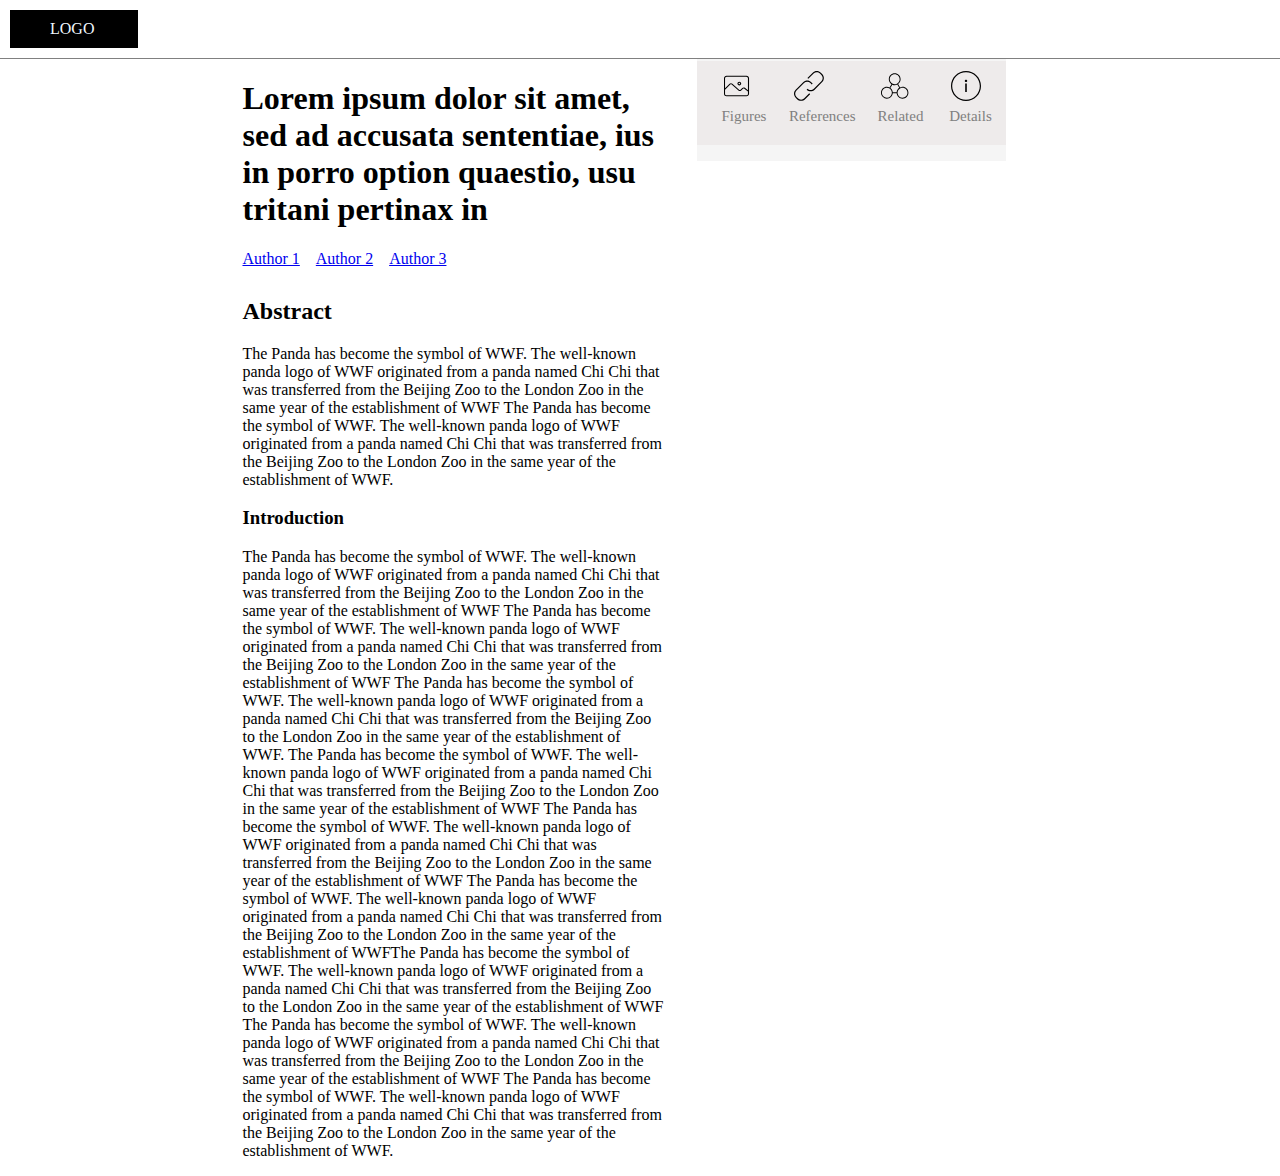
<file: index.html>
<!DOCTYPE html>
<html lang="en">
  <head>
    <meta charset="UTF-8" />
    <meta name="viewport" content="width=device-width, initial-scale=1.0" />
    <title>LOGO</title>
   <script
  src="https://code.jquery.com/jquery-3.5.1.js"
  integrity="sha256-QWo7LDvxbWT2tbbQ97B53yJnYU3WhH/C8ycbRAkjPDc="
  crossorigin="anonymous"></script>
<link rel="shortcut icon" href="#">
    <link rel="stylesheet" href="style.css" />
    <script src="index.js"></script>
  </head>
  <body>
    <p class="logo" id="logo">LOGO</p>
    <main>
      <article class="left_panel" style="display:none" id="resArticle"></article>
      <article class="left_panel" id="article">
        <header>
          <h1>
            Lorem ipsum dolor sit amet, sed ad accusata sententiae, ius in porro
            option quaestio, usu tritani pertinax in
          </h1>
        </header>
        <nav class="links">
          <ol class="hyperLink">
            <li><a href="#">Author 1</a> &nbsp;&nbsp</li>
            <li><a href="#">Author 2</a> &nbsp;&nbsp</li>
            <li><a href="#">Author 3</a> &nbsp;&nbsp</li>
          </ol>
        </nav>

        <div>
          <h2>Abstract</h2>
          <p>
            The Panda has become the symbol of WWF. The well-known panda logo of
            WWF originated from a panda named Chi Chi that was transferred from
            the Beijing Zoo to the London Zoo in the same year of the
            establishment of WWF The Panda has become the symbol of WWF. The
            well-known panda logo of WWF originated from a panda named Chi Chi
            that was transferred from the Beijing Zoo to the London Zoo in the
            same year of the establishment of WWF.
          </p>
        </div>
        <div>
          <h3>Introduction</h3>
          <p>
            The Panda has become the symbol of WWF. The well-known panda logo of
            WWF originated from a panda named Chi Chi that was transferred from
            the Beijing Zoo to the London Zoo in the same year of the
            establishment of WWF The Panda has become the symbol of WWF. The
            well-known panda logo of WWF originated from a panda named Chi Chi
            that was transferred from the Beijing Zoo to the London Zoo in the
            same year of the establishment of WWF The Panda has become the
            symbol of WWF. The well-known panda logo of WWF originated from a
            panda named Chi Chi that was transferred from the Beijing Zoo to the
            London Zoo in the same year of the establishment of WWF. The Panda
            has become the symbol of WWF. The well-known panda logo of WWF
            originated from a panda named Chi Chi that was transferred from the
            Beijing Zoo to the London Zoo in the same year of the establishment
            of WWF The Panda has become the symbol of WWF. The well-known panda
            logo of WWF originated from a panda named Chi Chi that was
            transferred from the Beijing Zoo to the London Zoo in the same year
            of the establishment of WWF The Panda has become the symbol of WWF.
            The well-known panda logo of WWF originated from a panda named Chi
            Chi that was transferred from the Beijing Zoo to the London Zoo in
            the same year of the establishment of WWFThe Panda has become the
            symbol of WWF. The well-known panda logo of WWF originated from a
            panda named Chi Chi that was transferred from the Beijing Zoo to the
            London Zoo in the same year of the establishment of WWF The Panda
            has become the symbol of WWF. The well-known panda logo of WWF
            originated from a panda named Chi Chi that was transferred from the
            Beijing Zoo to the London Zoo in the same year of the establishment
            of WWF The Panda has become the symbol of WWF. The well-known panda
            logo of WWF originated from a panda named Chi Chi that was
            transferred from the Beijing Zoo to the London Zoo in the same year
            of the establishment of WWF.
          </p>
        </div>
      </article>
      <section >
     
      <aside   id="k" class="right_panel">
        <nav  id="nav">
          <ul >
            <li >
              <a href="./figure.html">
                <img src="./assests/figures.svg" alt="my img" />
                <span class="caption">Figures</span>
              </a>
            </li>
            <li>
              <a href="./reference.html">
                <img src="./assests/references.svg" alt="my img" />
                <span class="caption">References</span>
              </a>
            </li>
            <li>
              <a href="./related.html">
                <img src="./assests/related.svg" alt="my img" />
                <span class="caption">Related</span>
              </a>
            </li>
            <li >
              <a href="details.html" id="info">
                <img src="./assests/info.svg" alt="my img" />
                <span class="caption">Details</span>
              </a>
            </li>
          </ul>
        </nav>
        <div id="figure">
        </div>
      </section>
      </aside>  
   
    </section>
    </main>
  </body>
</html>
</file>
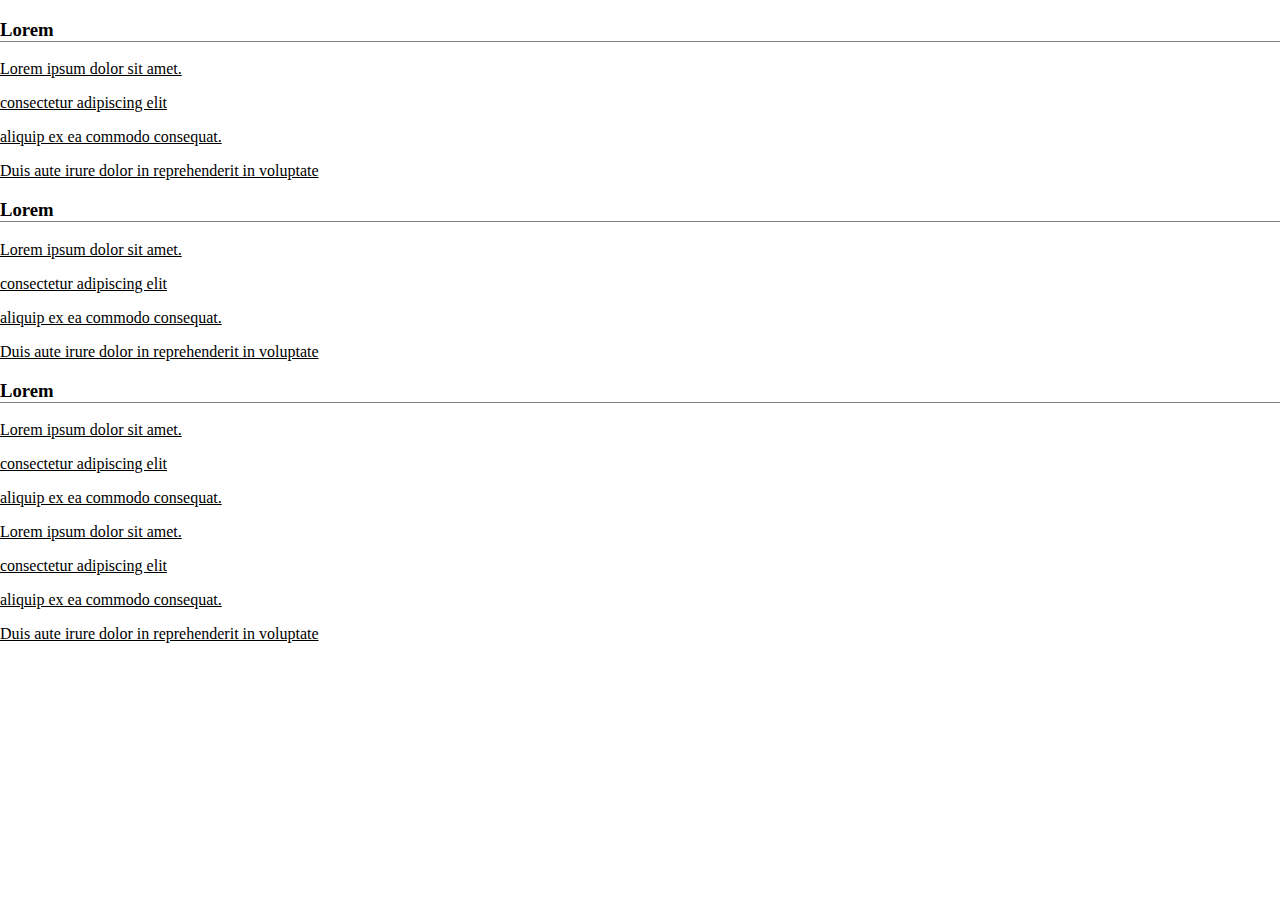
<file: details.html>
<!DOCTYPE html>
<html lang="en">
  <head>
    <meta charset="UTF-8" />
    <meta name="viewport" content="width=device-width, initial-scale=1.0" />
    <title>Document</title>
    <link rel="stylesheet" href="style.css" />
  </head>
  <body>
    <a id="backAnchor" href="./index.html"><i class="arrow left"></i>Back</a>

    <div class="detailsPage">
      <div class="first">
        <h3>Lorem</h3>
        <p>Lorem ipsum dolor sit amet.</p>
        <p>consectetur adipiscing elit</p>
        <p>aliquip ex ea commodo consequat.</p>
        <p>Duis aute irure dolor in reprehenderit in voluptate</p>
        <h3>Lorem</h3>
        <p>Lorem ipsum dolor sit amet.</p>
        <p>consectetur adipiscing elit</p>
        <p>aliquip ex ea commodo consequat.</p>
        <p>Duis aute irure dolor in reprehenderit in voluptate</p>
        <h3>Lorem</h3>
        <p>Lorem ipsum dolor sit amet.</p>
        <p>consectetur adipiscing elit</p>
        <p>aliquip ex ea commodo consequat.</p>
        <p>Lorem ipsum dolor sit amet.</p>
        <p>consectetur adipiscing elit</p>
        <p>aliquip ex ea commodo consequat.</p>
        <p>Duis aute irure dolor in reprehenderit in voluptate</p>
      </div>
    </div>
    <script>
      function test() {
        console.log('TEST YZN');
      }
    </script>
  </body>
</html>
</file>
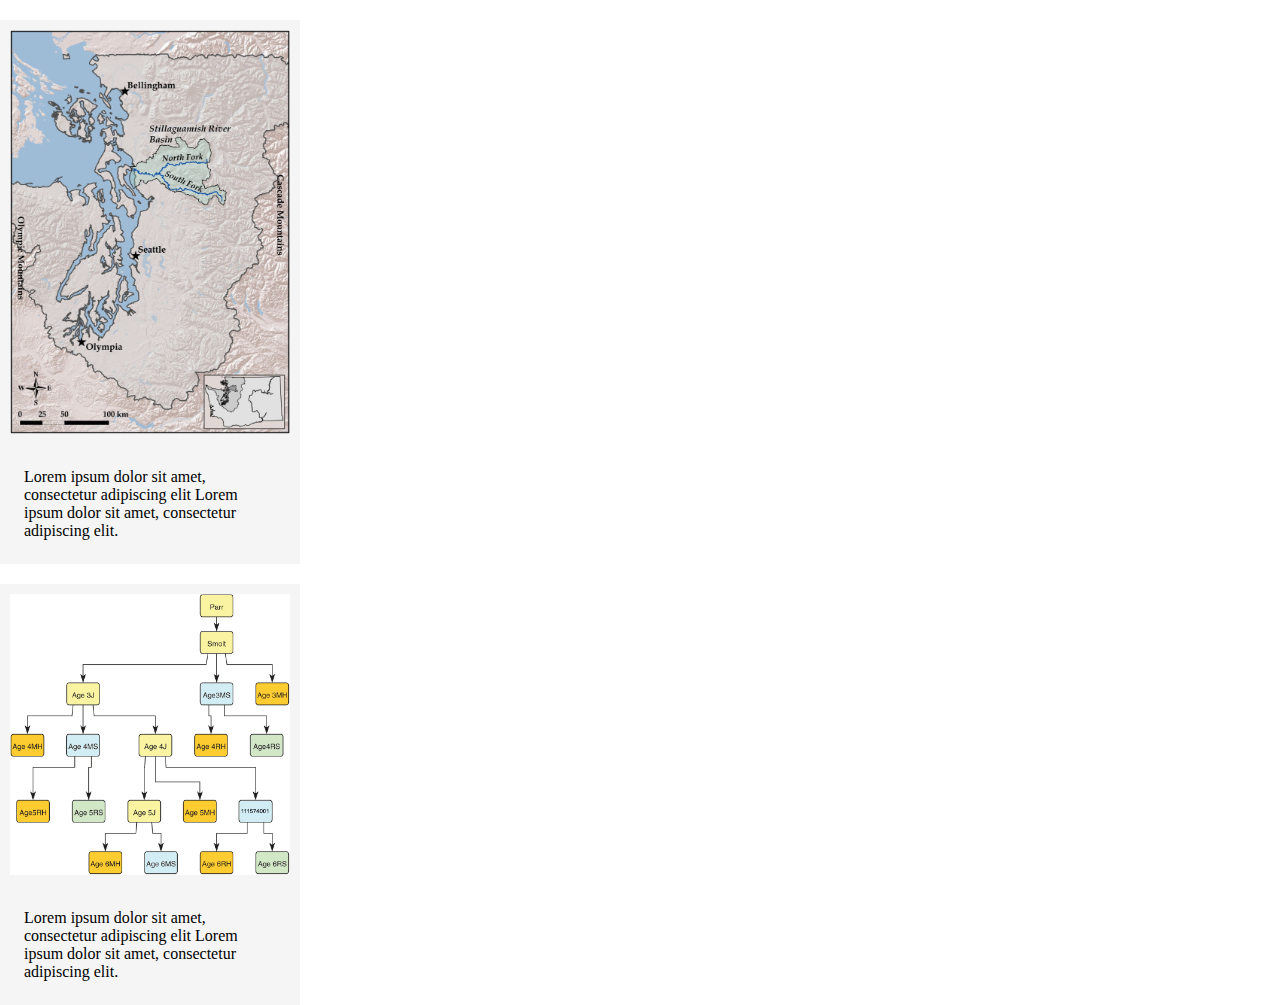
<file: figure.html>
<!DOCTYPE html>
<html lang="en">
  <head>
    <meta charset="UTF-8" />
    <meta name="viewport" content="width=device-width, initial-scale=1.0" />
    <title>Document</title>
    <link rel="stylesheet" href="style.css" />
  </head>
  <body>
    <a id="backAnchor" href="./index.html"><i class="arrow left"></i>Back</a>
    <section>
      <div class="figurePage" id="test">
        <figure class="figure">
          <img src="./assests/figure1.jpg" alt="" />
          <figcaption class="figcaption">
            Lorem ipsum dolor sit amet, consectetur adipiscing elit Lorem ipsum
            dolor sit amet, consectetur adipiscing elit.
          </figcaption>
        </figure>
        <figure class="figure">
          <img src="./assests/figure2.png" alt="" />
          <figcaption class="figcaption">
            Lorem ipsum dolor sit amet, consectetur adipiscing elit Lorem ipsum
            dolor sit amet, consectetur adipiscing elit.
          </figcaption>
        </figure>
      </div>
    </section>
  </body>
</html>
</file>
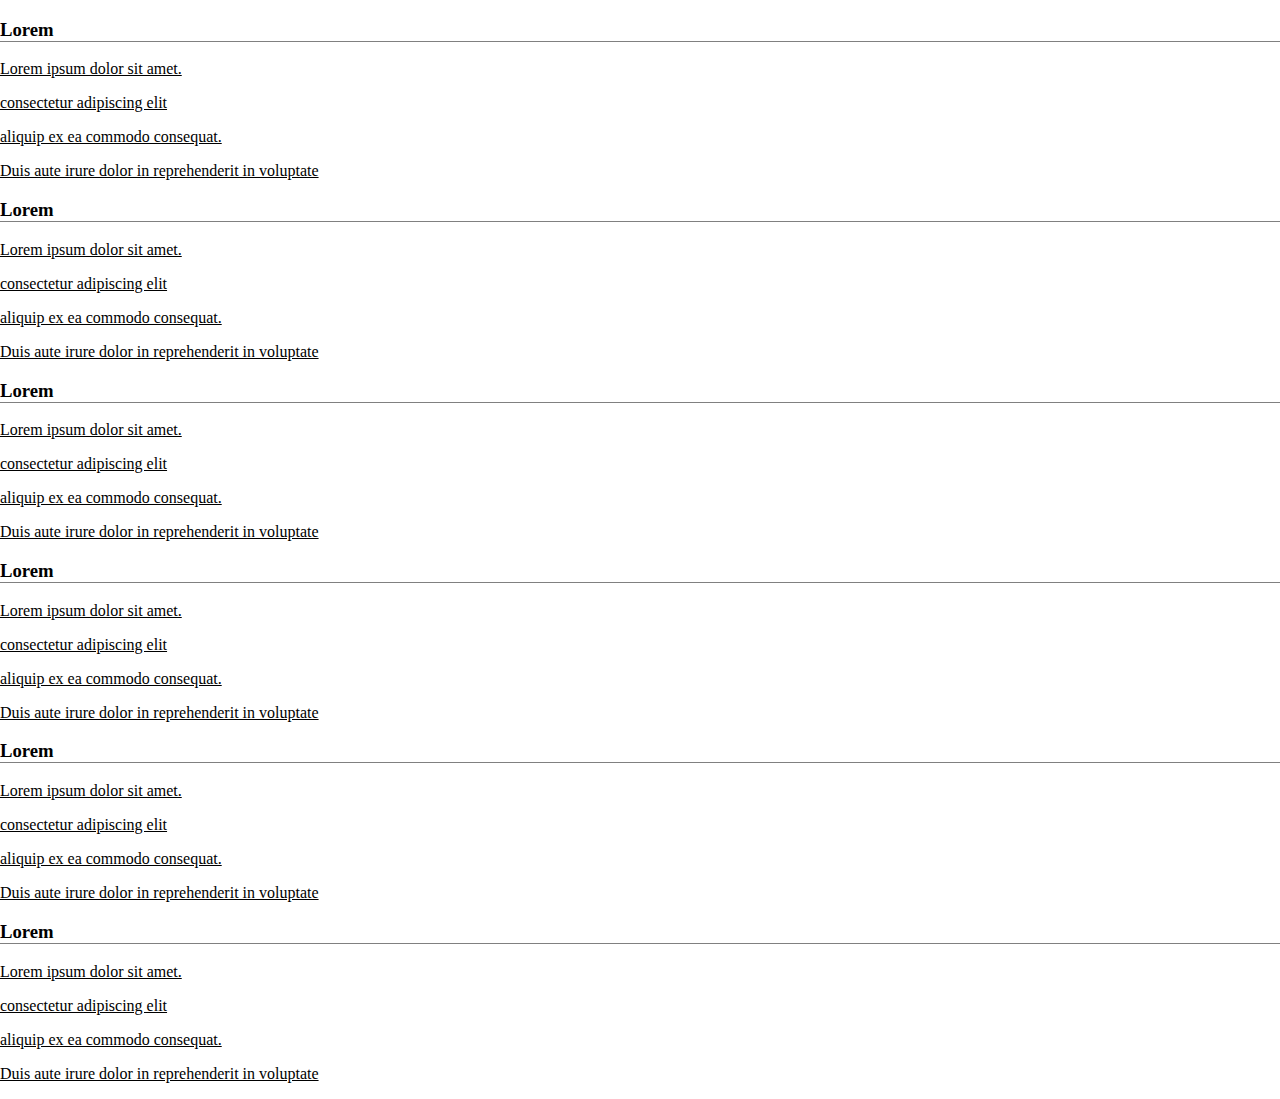
<file: reference.html>
<!DOCTYPE html>
<html lang="en">
  <head>
    <meta charset="UTF-8" />
    <meta name="viewport" content="width=device-width, initial-scale=1.0" />
    <title>Document</title>
    <link rel="stylesheet" href="style.css" />
  </head>
  <body>
    <a id="backAnchor" href="./index.html"><i class="arrow left"></i>Back</a>
    <div class="refPage">
      <div class="first">
        <h3>Lorem</h3>
        <p>Lorem ipsum dolor sit amet.</p>
        <p>consectetur adipiscing elit</p>
        <p>aliquip ex ea commodo consequat.</p>
        <p>Duis aute irure dolor in reprehenderit in voluptate</p>
        <h3>Lorem</h3>
        <p>Lorem ipsum dolor sit amet.</p>
        <p>consectetur adipiscing elit</p>
        <p>aliquip ex ea commodo consequat.</p>
        <p>Duis aute irure dolor in reprehenderit in voluptate</p>
        <h3>Lorem</h3>
        <p>Lorem ipsum dolor sit amet.</p>
        <p>consectetur adipiscing elit</p>
        <p>aliquip ex ea commodo consequat.</p>
        <p>Duis aute irure dolor in reprehenderit in voluptate</p>
        <h3>Lorem</h3>
        <p>Lorem ipsum dolor sit amet.</p>
        <p>consectetur adipiscing elit</p>
        <p>aliquip ex ea commodo consequat.</p>
        <p>Duis aute irure dolor in reprehenderit in voluptate</p>
        <h3>Lorem</h3>
        <p>Lorem ipsum dolor sit amet.</p>
        <p>consectetur adipiscing elit</p>
        <p>aliquip ex ea commodo consequat.</p>
        <p>Duis aute irure dolor in reprehenderit in voluptate</p>
        <h3>Lorem</h3>
        <p>Lorem ipsum dolor sit amet.</p>
        <p>consectetur adipiscing elit</p>
        <p>aliquip ex ea commodo consequat.</p>
        <p>Duis aute irure dolor in reprehenderit in voluptate</p>
      </div>
    </div>
  </body>
</html>
</file>
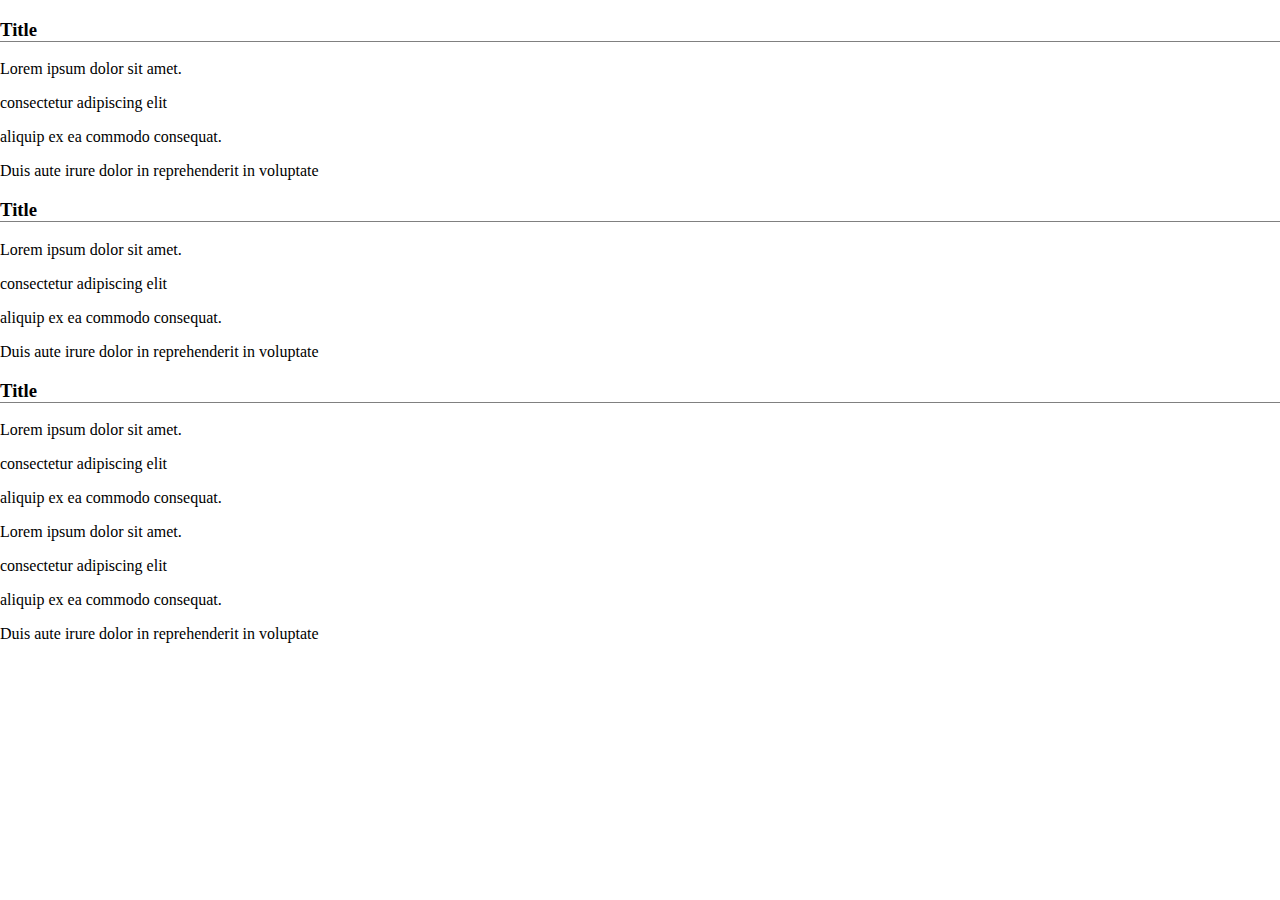
<file: related.html>
<!DOCTYPE html>
<html lang="en">
  <head>
    <meta charset="UTF-8" />
    <meta name="viewport" content="width=device-width, initial-scale=1.0" />
    <title>Document</title>
    <link rel="stylesheet" href="style.css" />
  </head>
  <body>
    <a id="backAnchor" href="./index.html"><i class="arrow left"></i>Back</a>

    <div class="relatedPage">
      <div class="first">
        <h3>Title</h3>
        <p>Lorem ipsum dolor sit amet.</p>
        <p>consectetur adipiscing elit</p>
        <p>aliquip ex ea commodo consequat.</p>
        <p>Duis aute irure dolor in reprehenderit in voluptate</p>
        <h3>Title</h3>
        <p>Lorem ipsum dolor sit amet.</p>
        <p>consectetur adipiscing elit</p>
        <p>aliquip ex ea commodo consequat.</p>
        <p>Duis aute irure dolor in reprehenderit in voluptate</p>
        <h3>Title</h3>
        <p>Lorem ipsum dolor sit amet.</p>
        <p>consectetur adipiscing elit</p>
        <p>aliquip ex ea commodo consequat.</p>
        <p>Lorem ipsum dolor sit amet.</p>
        <p>consectetur adipiscing elit</p>
        <p>aliquip ex ea commodo consequat.</p>
        <p>Duis aute irure dolor in reprehenderit in voluptate</p>
      </div>
    </div>
  </body>
</html>
</file>
<file: style.css>
* {
  box-sizing: border-box;
}
html,
body {
  margin: 0;
  padding: 0;
}
main {
  display: flex;
  flex-wrap: wrap;
  text-align: left;
  width: fit-content;
  border-top: 1px solid gray;
}

.logo {
  padding: 10px;
  color: aliceblue;
  background-color: black;
  width: 10%;
  margin: 10px;
  height: fit-content;
  padding-left: 40px;
  padding-right: 40px;
}
#k {
  background-color: whitesmoke;
  overflow: scroll;
}

@media (min-width: 800px) {
  main {
    flex-wrap: nowrap;
    flex-direction: row;
    justify-content: center;
  }
  main section {
    padding: 0 2rem;
  }
  article {
    flex-basis: 33%;
  }
  nav {
    display: block;
    width: 100%;
  }
  nav ul {
    width: 100%;
  }
  .right_panel nav ul li {
    margin-right: 10px;
    height: fit-content;
  }
  .right_panel nav ul li a {
    text-decoration: none !important;
  }

  #backAnchor {
    display: none;
  }
  .right_panel nav ul {
    display: flex;
    list-style-type: none;
    background-color: rgb(238, 235, 235);
    width: auto;
    padding-left: 12px;
    margin-top: 2px;
  }

  .figurePage .figure img {
    display: block;
    width: auto;
    max-width: 300px;
    height: auto;
    margin: 0;
    padding: 10px;
  }
  .figurePage .figure {
    display: table;
    background: whitesmoke;
    margin: 0px;
    padding: 0;
  }
}

@media (max-width: 600px) {
  main .right_panel {
    margin: 0;
    padding: 0;
    height: fit-content;
  }
  main {
    flex-wrap: nowrap;
  }

  .right_panel nav ul {
    display: flex;
    flex-direction: column;
    list-style-type: none;
    padding: 2px;
    margin: 2px;
  }

  .right_panel nav ul li a span {
    display: none;
  }

  .figurePage .figure img {
    display: block;
    width: 100%;
    max-width: 350px;
    height: auto;
    margin-top: 7px;
    padding: 10px;
  }

  .detailsPage,
  div {
    background-color: whitesmoke;
    width: 100%;
    display: block;
    font-size: large;
  }
  .relatedPage div {
    background-color: whitesmoke;
    width: 100%;
    display: block;
    font-size: large;
  }

  a #backAnchor {
    font-size: 22px;
  }
}
.arrow {
  border: solid black;
  border-width: 0 3px 3px 0;
  display: inline-block;
  padding: 5px;
  margin: 3px;
  cursor: pointer;
  transform: rotate(135deg);
}
.previous {
  background-color: #f1f1f1;
  color: black;
}

.figurePage .figure {
  display: table;
  background: whitesmoke;
  margin: 0px;
  padding: 0;
  margin-top: 20px;
}
.links ol {
  margin: 0;
  padding: 0;
  padding-bottom: 10px;
}
.links ol li {
  display: inline;
}

img {
  width: 30px;
  height: 30px;
  margin: 15px;
  margin-top: 10px;
  margin-right: 2;
  margin-bottom: 0;
}
.caption {
  display: block;
  margin-top: 3px;
  text-align: center;
  color: grey;
  margin-bottom: 20px;
  font-size: 15px;
  margin-left: 10px;
}

.right_panel ul li:hover {
  border-bottom: 2px solid black;
}

.figcaption {
  display: table-caption;
  caption-side: bottom;
  background: whitesmoke;
  margin-left: auto;
  padding: 24px;
}

.relatedPage .refPage div {
  background-color: whitesmoke;

  width: auto;
  margin-top: 50;
  padding: 10px;
  font-size: small;
}
.relatedPage .first h3 {
  border-bottom: 1.5px solid grey;
}
.relatedPage .first p:hover {
  text-decoration: underline;
  color: red;
}

.detailsPage .first h3 {
  border-bottom: 1.5px solid grey;
}
.detailsPage .first p {
  text-decoration: underline;
}
.refPage .first h3 {
  border-bottom: 1.5px solid grey;
}
.refPage .first p {
  text-decoration: underline;
}
</file>
